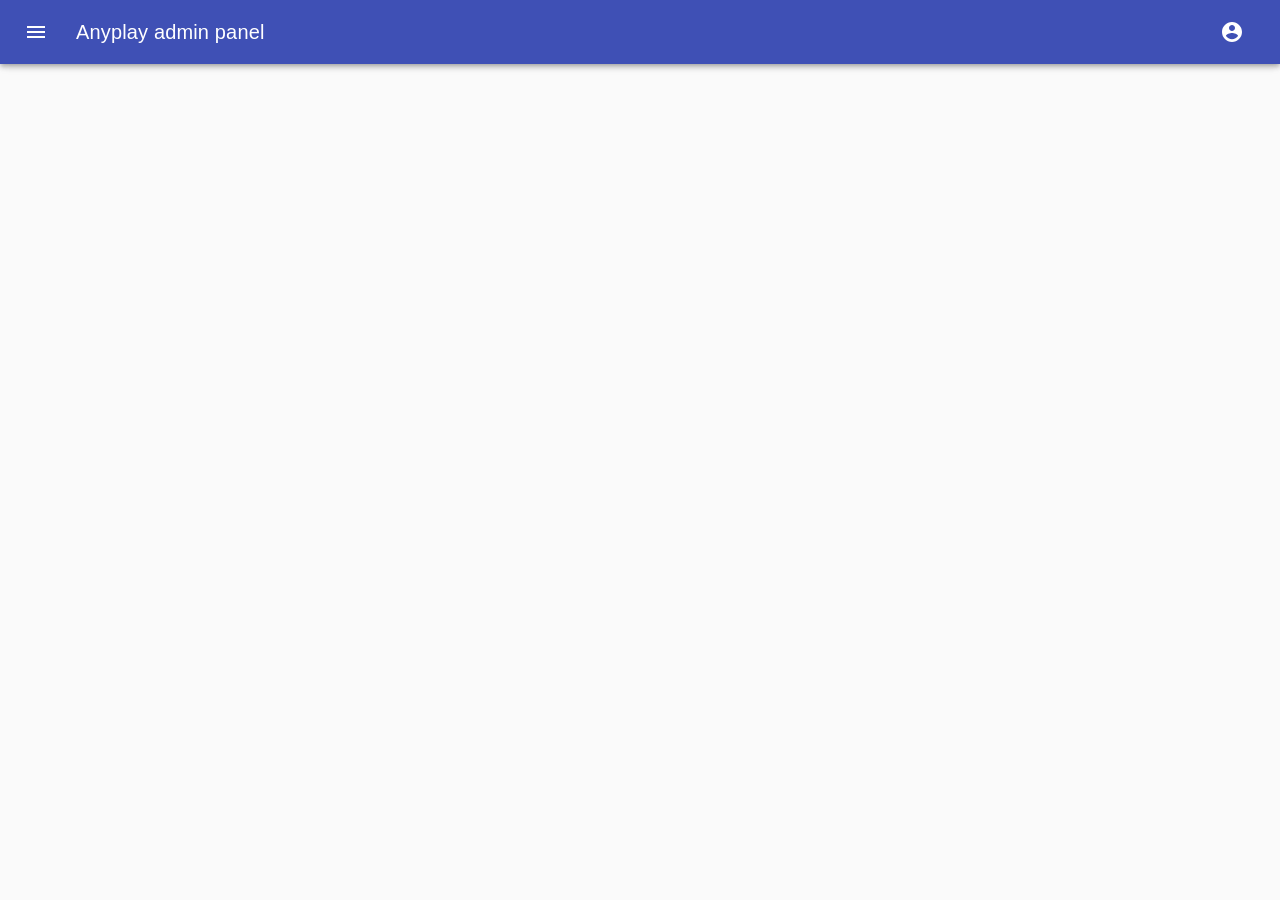
<file: anyplay_admin_front/index.html>
<!doctype html><html lang="en"><head><meta charset="utf-8"/><link rel="icon" href="/anyplay_admin_front/favicon.ico"/><meta name="viewport" content="width=device-width,initial-scale=1"/><meta name="theme-color" content="#000000"/><meta name="description" content="Web site created using create-react-app"/><link rel="apple-touch-icon" href="/anyplay_admin_front/logo192.png"/><link rel="manifest" href="/anyplay_admin_front/manifest.json"/><title>Anyplay admin panel</title><link href="/anyplay_admin_front/static/css/main.151ce7f5.chunk.css" rel="stylesheet"></head><body><noscript>You need to enable JavaScript to run this app.</noscript><div id="root"></div><script>!function(e){function r(r){for(var n,u,l=r[0],f=r[1],i=r[2],c=0,s=[];c<l.length;c++)u=l[c],Object.prototype.hasOwnProperty.call(o,u)&&o[u]&&s.push(o[u][0]),o[u]=0;for(n in f)Object.prototype.hasOwnProperty.call(f,n)&&(e[n]=f[n]);for(p&&p(r);s.length;)s.shift()();return a.push.apply(a,i||[]),t()}function t(){for(var e,r=0;r<a.length;r++){for(var t=a[r],n=!0,l=1;l<t.length;l++){var f=t[l];0!==o[f]&&(n=!1)}n&&(a.splice(r--,1),e=u(u.s=t[0]))}return e}var n={},o={1:0},a=[];function u(r){if(n[r])return n[r].exports;var t=n[r]={i:r,l:!1,exports:{}};return e[r].call(t.exports,t,t.exports,u),t.l=!0,t.exports}u.m=e,u.c=n,u.d=function(e,r,t){u.o(e,r)||Object.defineProperty(e,r,{enumerable:!0,get:t})},u.r=function(e){"undefined"!=typeof Symbol&&Symbol.toStringTag&&Object.defineProperty(e,Symbol.toStringTag,{value:"Module"}),Object.defineProperty(e,"__esModule",{value:!0})},u.t=function(e,r){if(1&r&&(e=u(e)),8&r)return e;if(4&r&&"object"==typeof e&&e&&e.__esModule)return e;var t=Object.create(null);if(u.r(t),Object.defineProperty(t,"default",{enumerable:!0,value:e}),2&r&&"string"!=typeof e)for(var n in e)u.d(t,n,function(r){return e[r]}.bind(null,n));return t},u.n=function(e){var r=e&&e.__esModule?function(){return e.default}:function(){return e};return u.d(r,"a",r),r},u.o=function(e,r){return Object.prototype.hasOwnProperty.call(e,r)},u.p="/anyplay_admin_front/";var l=this.webpackJsonpanyplay_admin_front=this.webpackJsonpanyplay_admin_front||[],f=l.push.bind(l);l.push=r,l=l.slice();for(var i=0;i<l.length;i++)r(l[i]);var p=f;t()}([])</script><script src="/anyplay_admin_front/static/js/2.bc6a63c4.chunk.js"></script><script src="/anyplay_admin_front/static/js/main.06d0f844.chunk.js"></script></body></html>
</file>
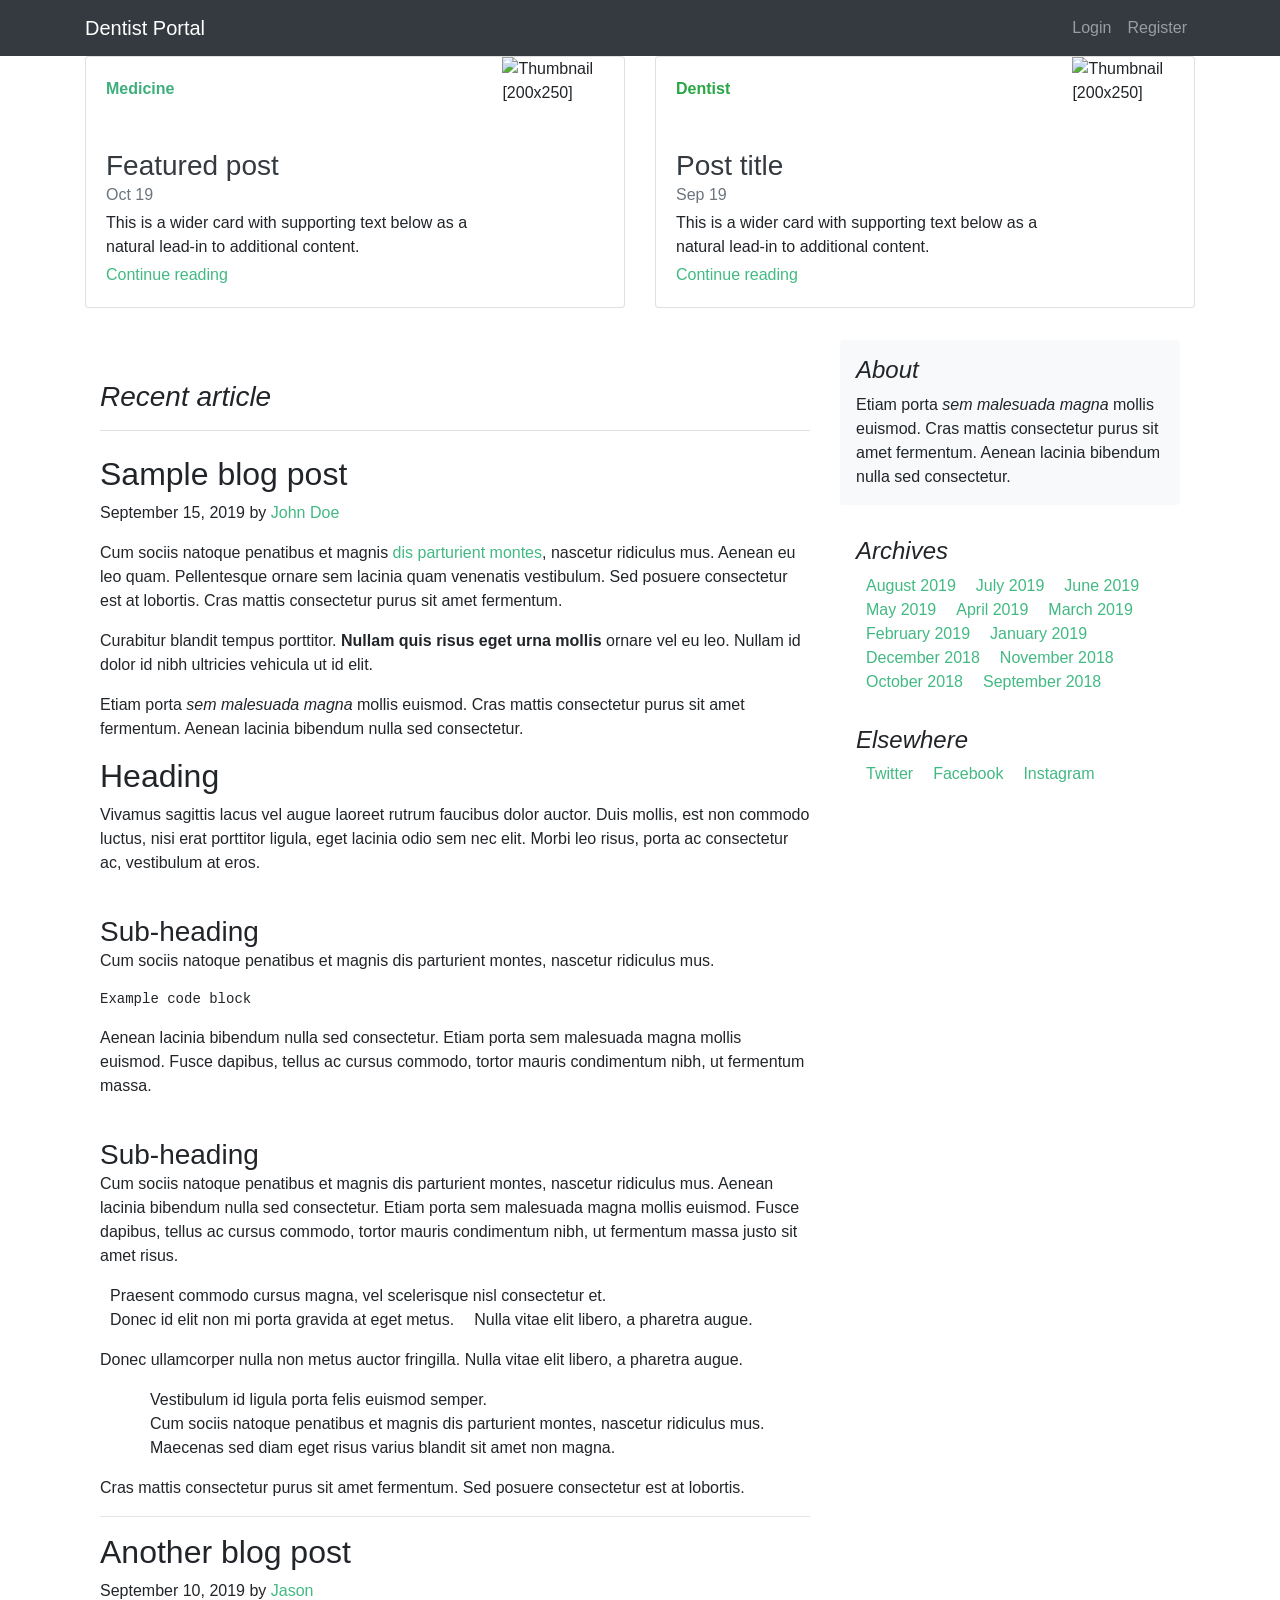
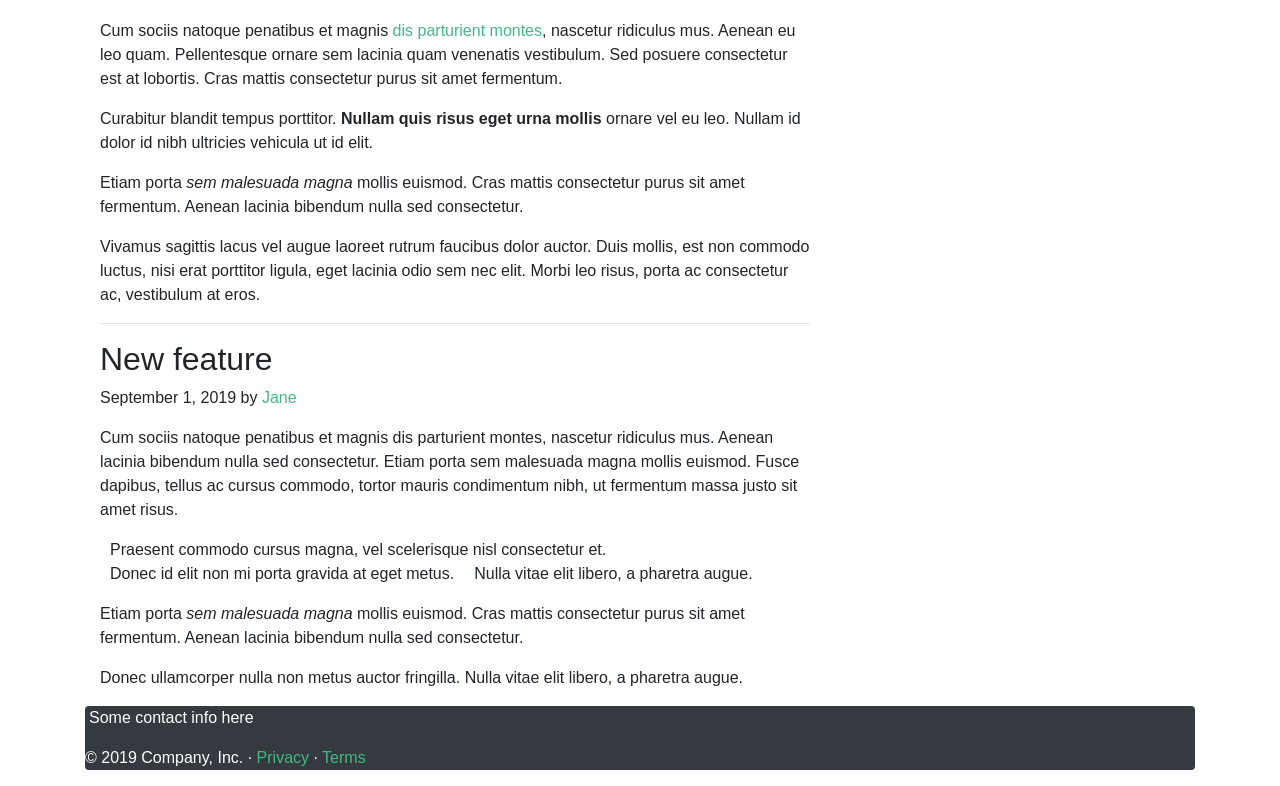
<file: ex-dentist/index.html>
<!DOCTYPE html><html lang=en><head><meta charset=utf-8><meta http-equiv=X-UA-Compatible content="IE=edge"><meta name=viewport content="width=device-width,initial-scale=1"><link rel=icon href=/ex-dentist/favicon.ico><title>Dentist portal</title><link href=//maxcdn.bootstrapcdn.com/font-awesome/4.1.0/css/font-awesome.min.css rel=stylesheet><link href=/ex-dentist/css/chunk-135267ac.98a55c83.css rel=prefetch><link href=/ex-dentist/css/chunk-17e01752.962ceb8d.css rel=prefetch><link href=/ex-dentist/css/chunk-239ac2ff.551b93df.css rel=prefetch><link href=/ex-dentist/css/chunk-4006656b.922e320c.css rel=prefetch><link href=/ex-dentist/css/chunk-40857ba9.4b3ad63d.css rel=prefetch><link href=/ex-dentist/css/chunk-5909d363.6b01d06c.css rel=prefetch><link href=/ex-dentist/css/chunk-6db78d55.10a016bc.css rel=prefetch><link href=/ex-dentist/css/chunk-a9f5e99e.fceebfc2.css rel=prefetch><link href=/ex-dentist/css/chunk-b05003c0.eded8bfe.css rel=prefetch><link href=/ex-dentist/css/chunk-ddbdfaba.54d64db0.css rel=prefetch><link href=/ex-dentist/css/chunk-ddd4469e.44789ed6.css rel=prefetch><link href=/ex-dentist/css/chunk-f2b589e0.3fb15bc1.css rel=prefetch><link href=/ex-dentist/js/chunk-135267ac.0aa385ba.js rel=prefetch><link href=/ex-dentist/js/chunk-17e01752.dfe88ebb.js rel=prefetch><link href=/ex-dentist/js/chunk-239ac2ff.f7866340.js rel=prefetch><link href=/ex-dentist/js/chunk-2d0a3c21.b0d54199.js rel=prefetch><link href=/ex-dentist/js/chunk-2d0aead7.8661f89e.js rel=prefetch><link href=/ex-dentist/js/chunk-2d0af0d9.da8db445.js rel=prefetch><link href=/ex-dentist/js/chunk-2d0b2ec9.efb66536.js rel=prefetch><link href=/ex-dentist/js/chunk-2d0b5a05.46c4f1bd.js rel=prefetch><link href=/ex-dentist/js/chunk-2d0b6a9b.494d4b94.js rel=prefetch><link href=/ex-dentist/js/chunk-2d0b9db4.b739d0e7.js rel=prefetch><link href=/ex-dentist/js/chunk-2d0bd1ba.96201055.js rel=prefetch><link href=/ex-dentist/js/chunk-2d0c02f0.21d99589.js rel=prefetch><link href=/ex-dentist/js/chunk-2d0c1f18.0286bc7a.js rel=prefetch><link href=/ex-dentist/js/chunk-2d0c4a22.9f85fd4a.js rel=prefetch><link href=/ex-dentist/js/chunk-2d0cf161.8960cbd0.js rel=prefetch><link href=/ex-dentist/js/chunk-2d0d604c.2544e032.js rel=prefetch><link href=/ex-dentist/js/chunk-2d0d6b6f.081fee44.js rel=prefetch><link href=/ex-dentist/js/chunk-2d0da5be.a6d90913.js rel=prefetch><link href=/ex-dentist/js/chunk-2d0dd88a.51e2faed.js rel=prefetch><link href=/ex-dentist/js/chunk-2d0e143d.8f8a4750.js rel=prefetch><link href=/ex-dentist/js/chunk-2d0e9585.b8743dcc.js rel=prefetch><link href=/ex-dentist/js/chunk-2d2095b1.99a776bc.js rel=prefetch><link href=/ex-dentist/js/chunk-2d20efc9.6874ceb8.js rel=prefetch><link href=/ex-dentist/js/chunk-2d20fef9.fc44c545.js rel=prefetch><link href=/ex-dentist/js/chunk-2d2109d1.59df7133.js rel=prefetch><link href=/ex-dentist/js/chunk-2d2133e2.8c9202f6.js rel=prefetch><link href=/ex-dentist/js/chunk-2d217dd1.66d457a9.js rel=prefetch><link href=/ex-dentist/js/chunk-2d21e6c9.ccb690d3.js rel=prefetch><link href=/ex-dentist/js/chunk-2d2223b8.813086e0.js rel=prefetch><link href=/ex-dentist/js/chunk-2d225464.9a3aa7eb.js rel=prefetch><link href=/ex-dentist/js/chunk-2d22fcc5.2598a3f5.js rel=prefetch><link href=/ex-dentist/js/chunk-2d230f78.a417da94.js rel=prefetch><link href=/ex-dentist/js/chunk-2d238451.9c265843.js rel=prefetch><link href=/ex-dentist/js/chunk-4006656b.efd0e0b4.js rel=prefetch><link href=/ex-dentist/js/chunk-40857ba9.8a11c084.js rel=prefetch><link href=/ex-dentist/js/chunk-5909d363.23191dde.js rel=prefetch><link href=/ex-dentist/js/chunk-6db78d55.fe01b056.js rel=prefetch><link href=/ex-dentist/js/chunk-74666fc4.f5ed69d0.js rel=prefetch><link href=/ex-dentist/js/chunk-a8256bfe.840c7468.js rel=prefetch><link href=/ex-dentist/js/chunk-a9f5e99e.10fd0c87.js rel=prefetch><link href=/ex-dentist/js/chunk-b05003c0.4033d554.js rel=prefetch><link href=/ex-dentist/js/chunk-ddbdfaba.0f63848b.js rel=prefetch><link href=/ex-dentist/js/chunk-ddd4469e.443c4ee7.js rel=prefetch><link href=/ex-dentist/js/chunk-f2b589e0.0b2b08a6.js rel=prefetch><link href=/ex-dentist/css/app.2bbbc917.css rel=preload as=style><link href=/ex-dentist/js/app.cfbb7250.js rel=preload as=script><link href=/ex-dentist/js/chunk-vendors.3d0ecb6a.js rel=preload as=script><link href=/ex-dentist/css/app.2bbbc917.css rel=stylesheet></head><body><noscript><strong>We're sorry but ex-dentist doesn't work properly without JavaScript enabled. Please enable it to continue.</strong></noscript><div id=app></div><script src=/ex-dentist/js/chunk-vendors.3d0ecb6a.js></script><script src=/ex-dentist/js/app.cfbb7250.js></script></body></html>
</file>
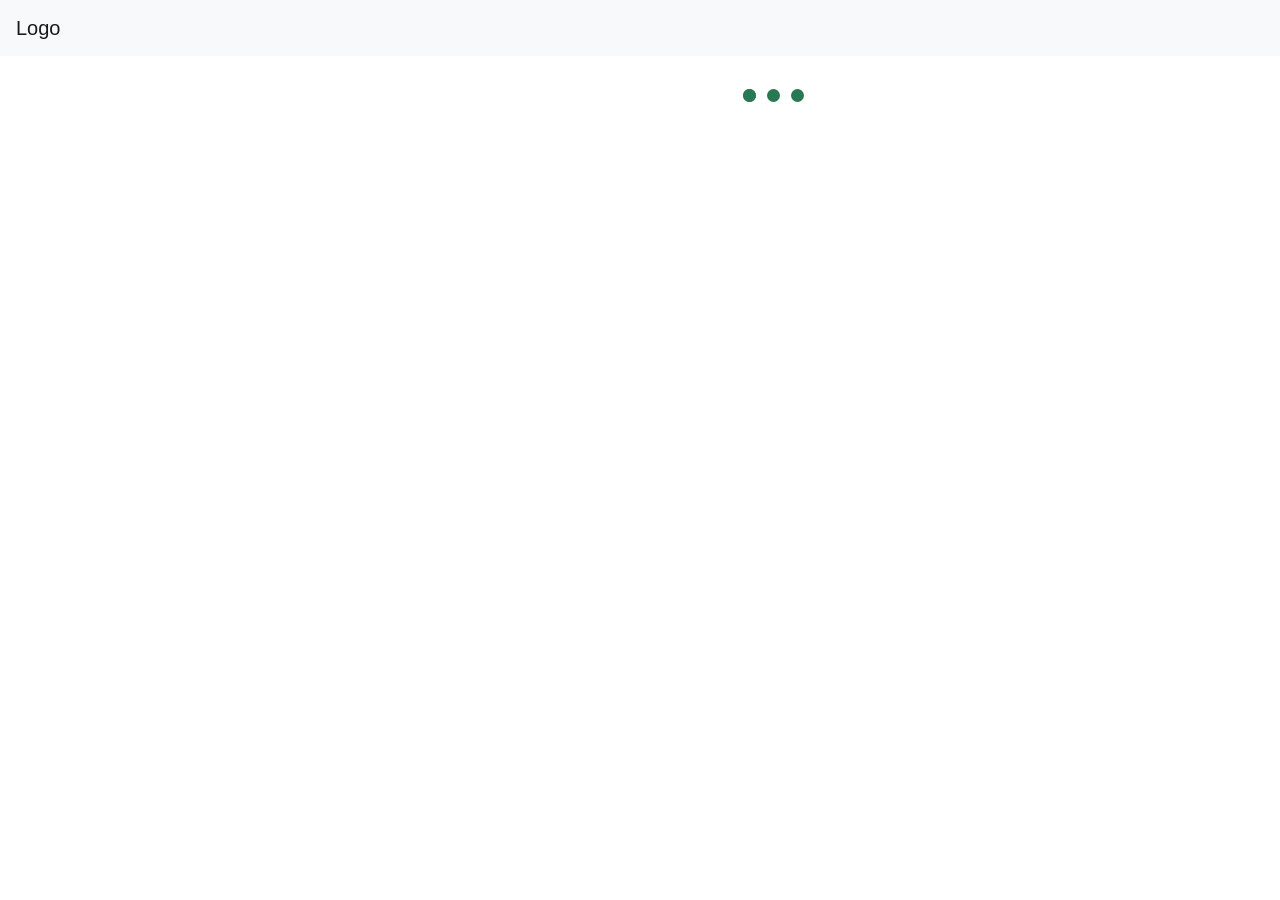
<file: te-teamlead/index.html>
<!DOCTYPE html><html lang=en><head><meta charset=utf-8><meta http-equiv=X-UA-Compatible content="IE=edge"><meta name=viewport content="width=device-width,initial-scale=1"><link rel=icon href=/te-teamlead/favicon.ico><title>te-teamlead</title><link href=/te-teamlead/css/chunk-19e00a94.8fde3f90.css rel=prefetch><link href=/te-teamlead/css/chunk-6c9082f2.209f2061.css rel=prefetch><link href=/te-teamlead/css/chunk-bcd8beee.5e9d0e0e.css rel=prefetch><link href=/te-teamlead/js/chunk-19e00a94.de2e229e.js rel=prefetch><link href=/te-teamlead/js/chunk-2d0b2214.8f29d31f.js rel=prefetch><link href=/te-teamlead/js/chunk-2d0f0fa0.a79c33de.js rel=prefetch><link href=/te-teamlead/js/chunk-2d20fec5.773b8a49.js rel=prefetch><link href=/te-teamlead/js/chunk-2d216056.328db1dd.js rel=prefetch><link href=/te-teamlead/js/chunk-2d22bf74.93634891.js rel=prefetch><link href=/te-teamlead/js/chunk-6c9082f2.2f71e475.js rel=prefetch><link href=/te-teamlead/js/chunk-bcd8beee.e4bc4dea.js rel=prefetch><link href=/te-teamlead/css/app.f062fa61.css rel=preload as=style><link href=/te-teamlead/js/app.d49826a5.js rel=preload as=script><link href=/te-teamlead/js/chunk-vendors.1e3703a9.js rel=preload as=script><link href=/te-teamlead/css/app.f062fa61.css rel=stylesheet></head><body><noscript><strong>We're sorry but te-teamlead doesn't work properly without JavaScript enabled. Please enable it to continue.</strong></noscript><div id=app></div><script src=/te-teamlead/js/chunk-vendors.1e3703a9.js></script><script src=/te-teamlead/js/app.d49826a5.js></script></body></html>
</file>
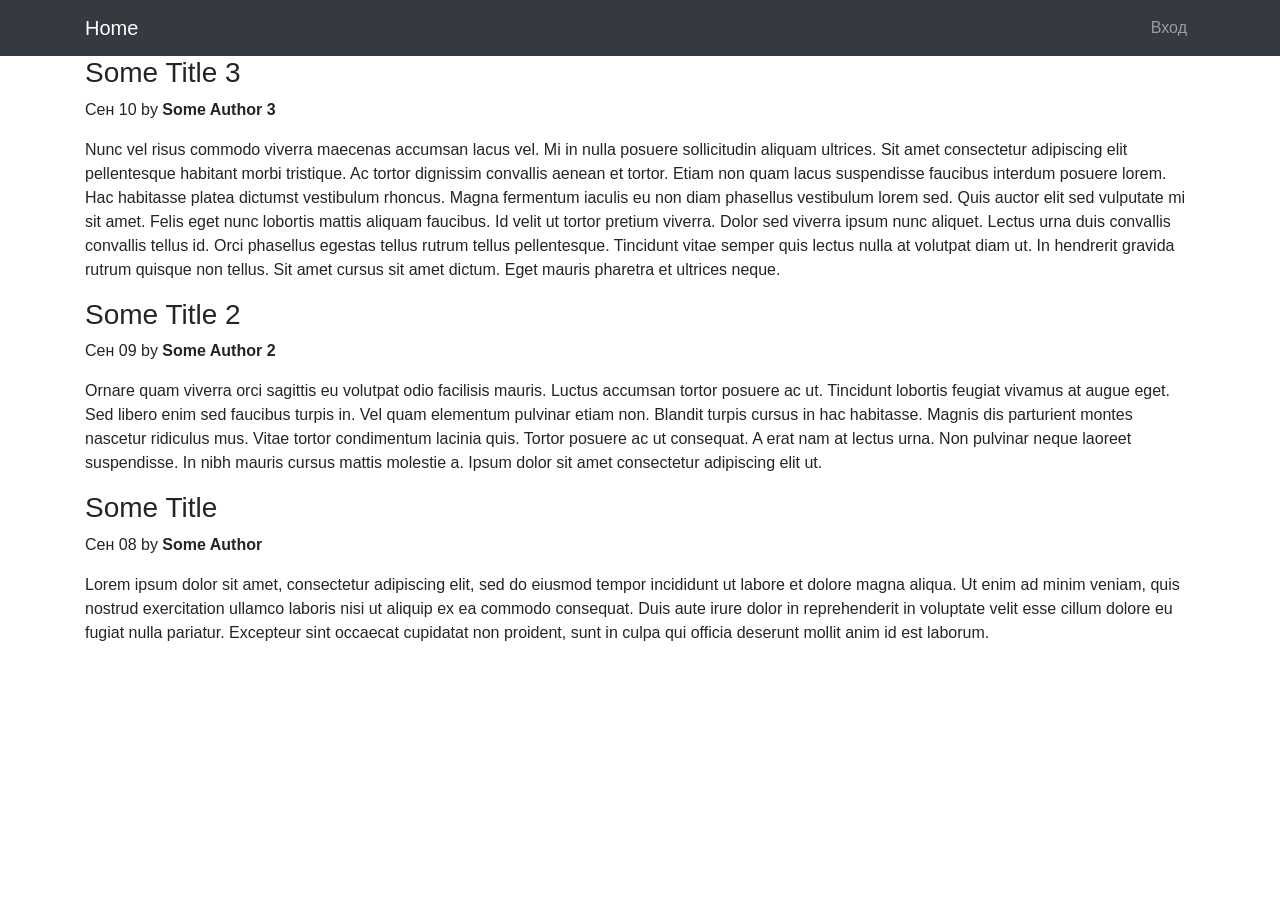
<file: te-tr_logic_llc/index.html>
<!DOCTYPE html><html lang=en><head><meta charset=utf-8><meta http-equiv=X-UA-Compatible content="IE=edge"><meta name=viewport content="width=device-width,initial-scale=1"><link rel=icon href=/te-tr_logic_llc/favicon.ico><link href=//maxcdn.bootstrapcdn.com/font-awesome/4.1.0/css/font-awesome.min.css rel=stylesheet><title>te-tr_logic_llc</title><link href=/te-tr_logic_llc/js/chunk-2b587442.5ea0a222.js rel=prefetch><link href=/te-tr_logic_llc/js/chunk-2d0cfca4.f70b9cd6.js rel=prefetch><link href=/te-tr_logic_llc/js/chunk-2d2086b7.fdbb6ed8.js rel=prefetch><link href=/te-tr_logic_llc/js/chunk-2d21a3d2.4dfa1bee.js rel=prefetch><link href=/te-tr_logic_llc/js/chunk-2d21e420.b69ebb78.js rel=prefetch><link href=/te-tr_logic_llc/js/chunk-2d230419.a9ba8d1a.js rel=prefetch><link href=/te-tr_logic_llc/js/chunk-4f31df82.f57b3406.js rel=prefetch><link href=/te-tr_logic_llc/js/chunk-6f1f9b62.4e474327.js rel=prefetch><link href=/te-tr_logic_llc/css/app.1cb4bcb5.css rel=preload as=style><link href=/te-tr_logic_llc/js/app.8dce1739.js rel=preload as=script><link href=/te-tr_logic_llc/js/chunk-vendors.577a2b73.js rel=preload as=script><link href=/te-tr_logic_llc/css/app.1cb4bcb5.css rel=stylesheet></head><body><noscript><strong>We're sorry but te-tr_logic_llc doesn't work properly without JavaScript enabled. Please enable it to continue.</strong></noscript><div id=app></div><script src=/te-tr_logic_llc/js/chunk-vendors.577a2b73.js></script><script src=/te-tr_logic_llc/js/app.8dce1739.js></script></body></html>
</file>
<file: anyplay_admin_front/static/css/main.151ce7f5.chunk.css>
body{margin:0;font-family:-apple-system,BlinkMacSystemFont,"Segoe UI","Roboto","Oxygen","Ubuntu","Cantarell","Fira Sans","Droid Sans","Helvetica Neue",sans-serif;-webkit-font-smoothing:antialiased;-moz-osx-font-smoothing:grayscale}code{font-family:source-code-pro,Menlo,Monaco,Consolas,"Courier New",monospace}a{text-decoration:none;color:#000}.flex{display:flex}.flex-center{display:flex;align-items:center}.p5{padding:5px}.w100{width:100%}.bc{background-color:#3f50b5}.active>.MuiListItem-button{text-decoration:none;background-color:rgba(0,0,0,.04)}
/*# sourceMappingURL=main.151ce7f5.chunk.css.map */
</file>
